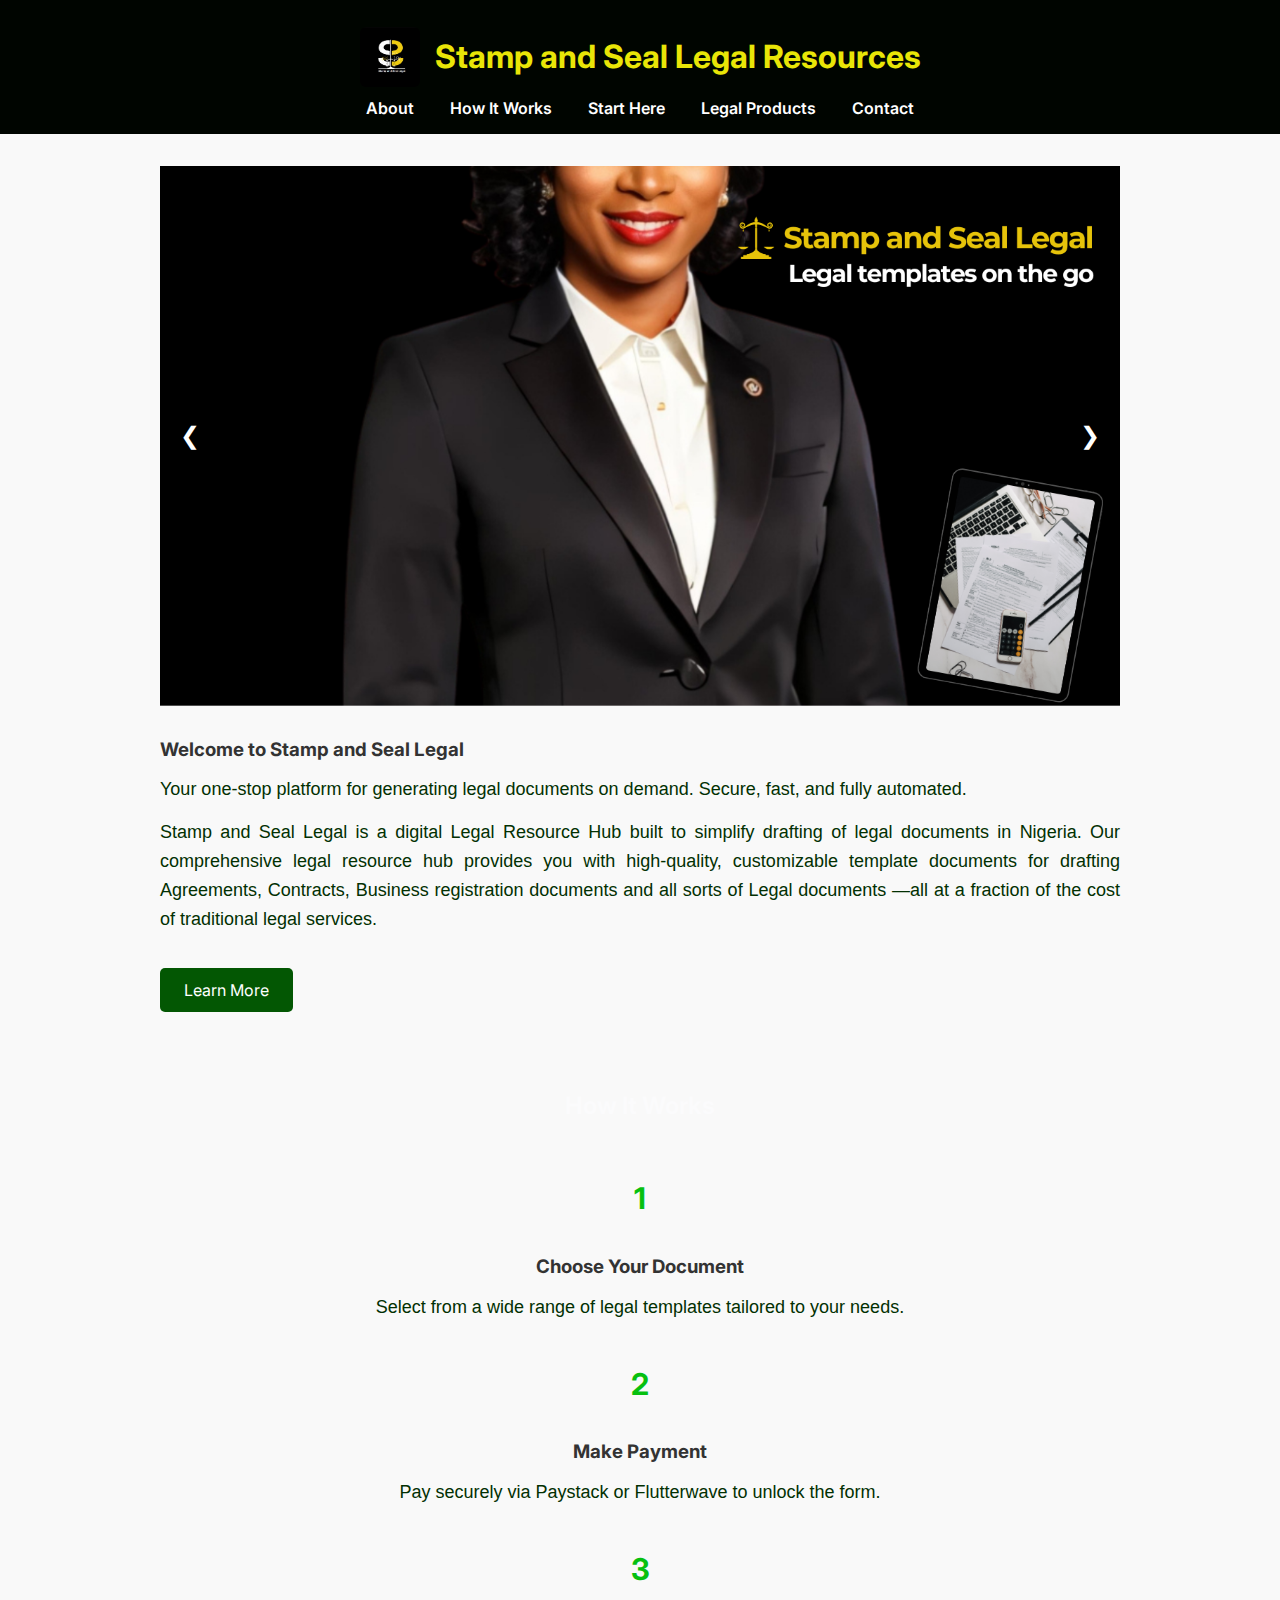
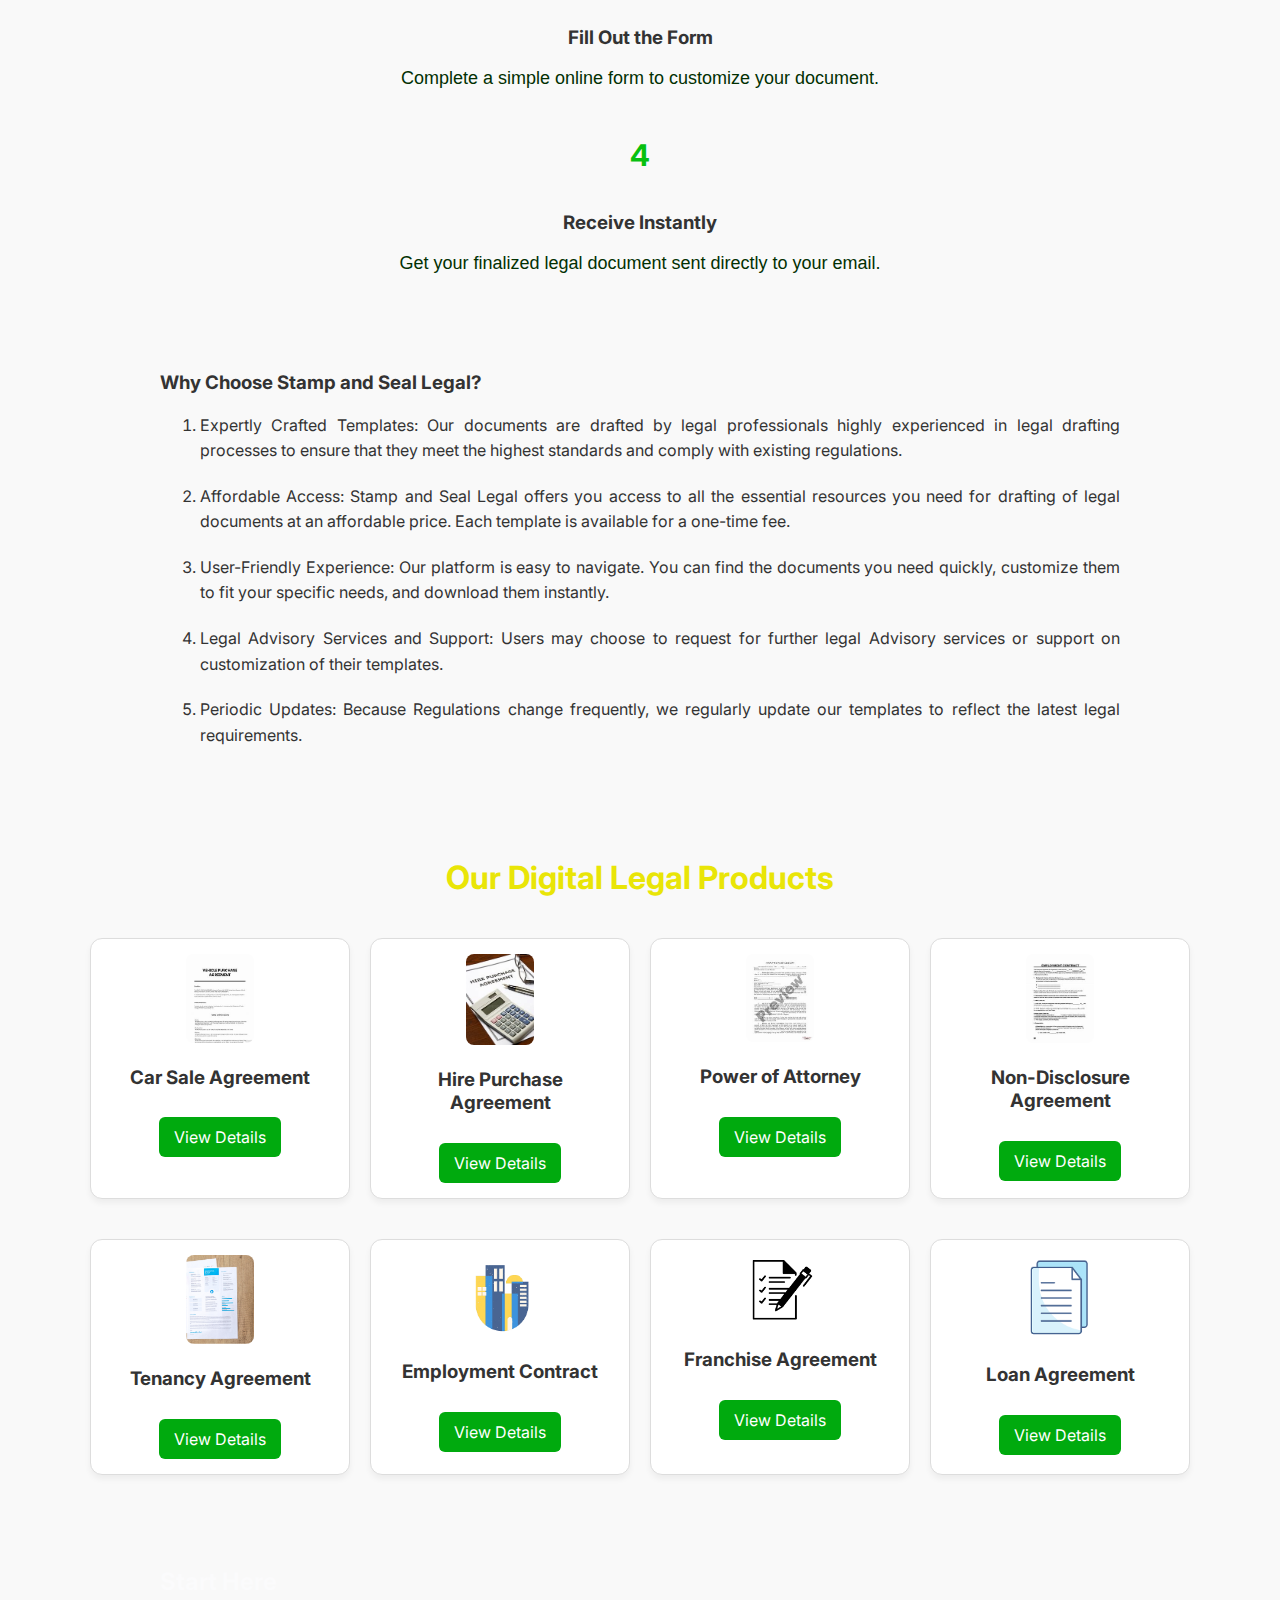
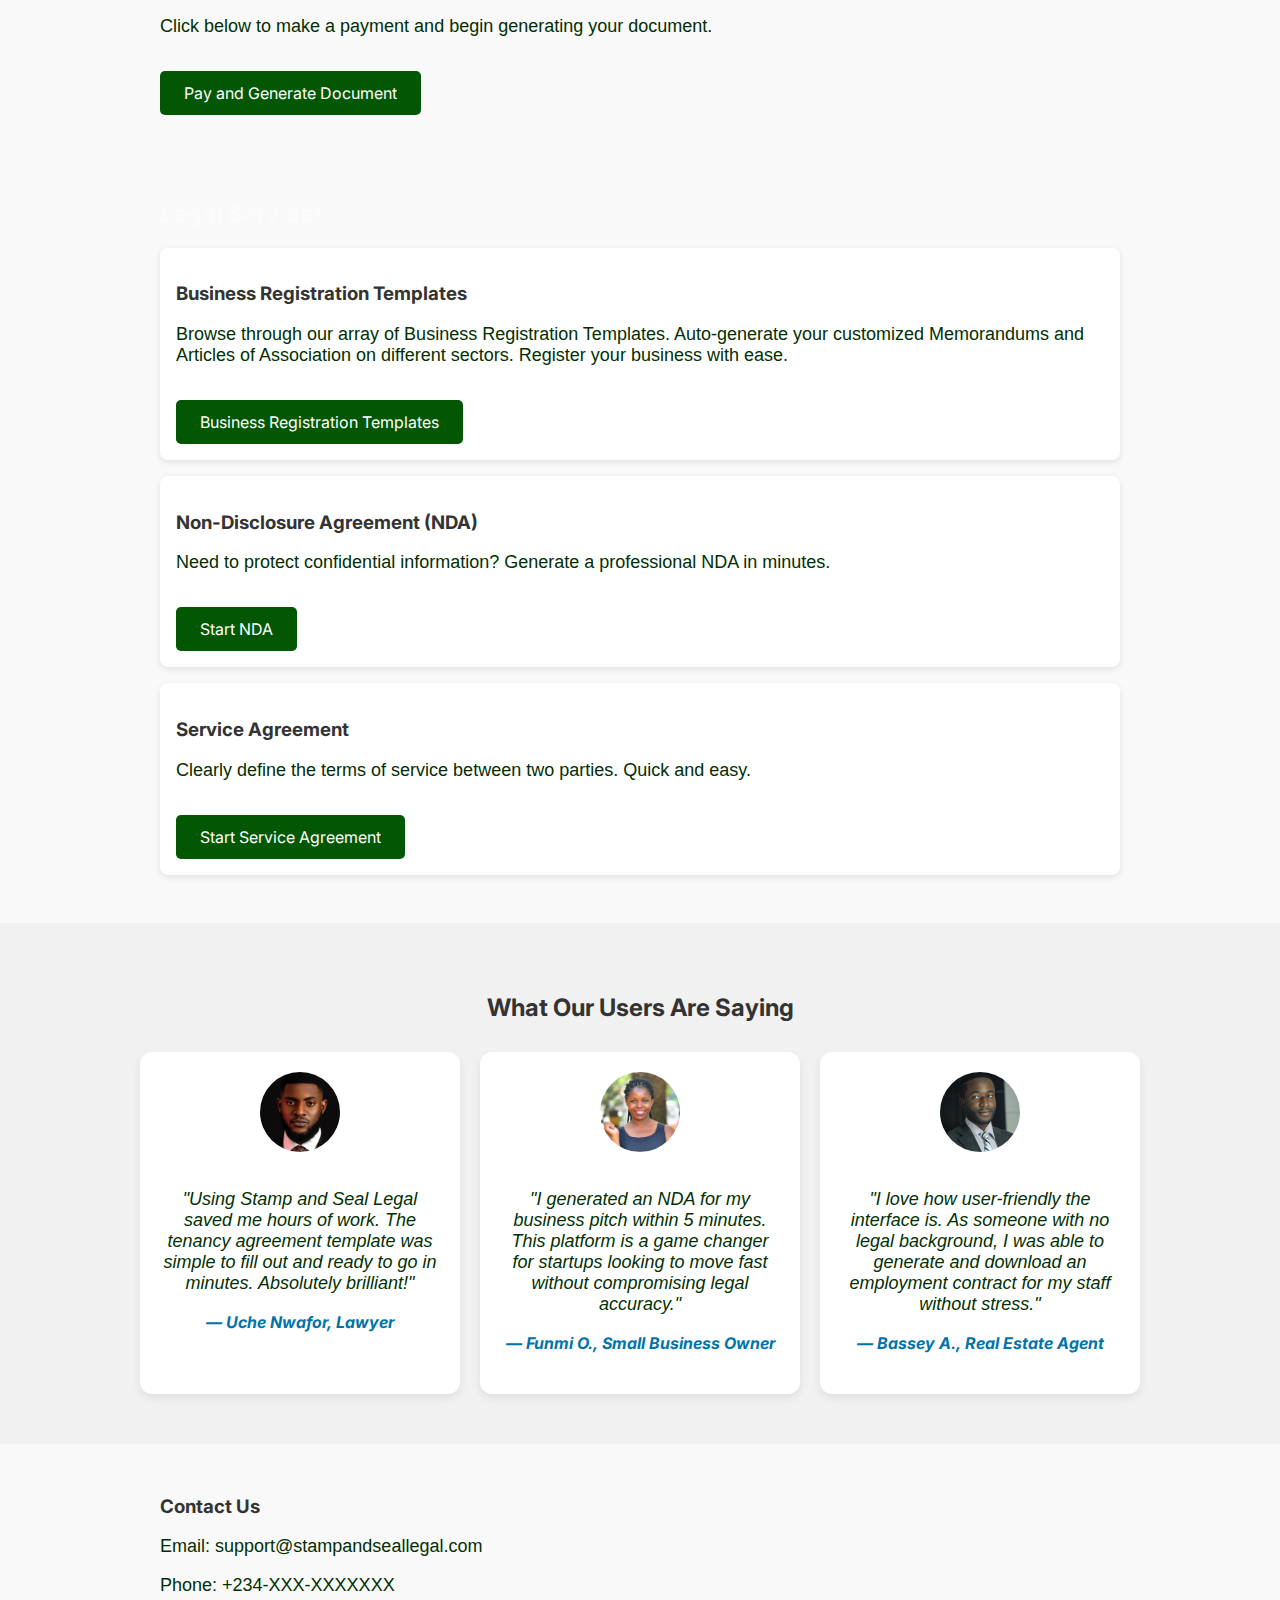
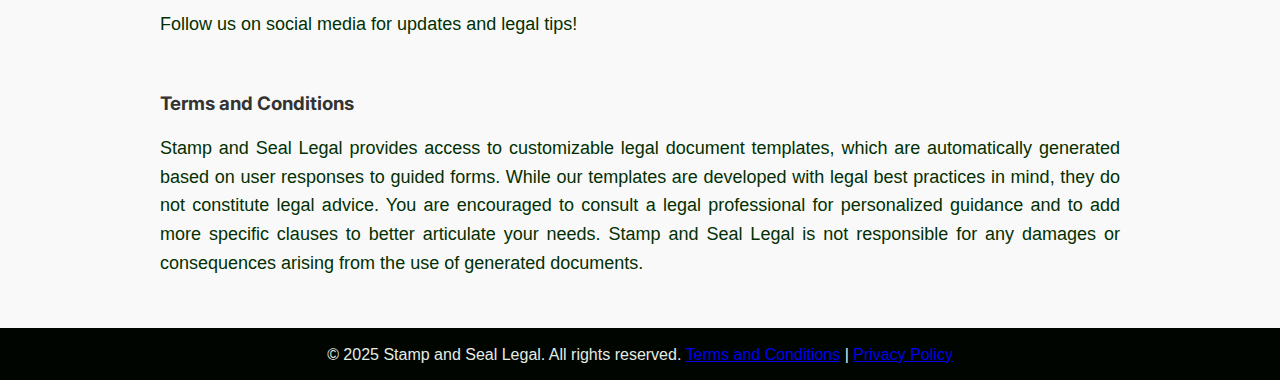
<file: index.html>
<!DOCTYPE html>
<html lang="en">
<head>
  <meta charset="UTF-8">
  <meta name="viewport" content="width=device-width, initial-scale=1.0">
  <title>Stamp and Seal Legal</title>
  <link href="https://fonts.googleapis.com/css2?family=Inter:wght@400;600&display=swap" rel="stylesheet">
  <style>
    /* Add this inside your <style> block at the top */
@media (max-width: 768px) {
  .header-container {
    flex-direction: column;
    align-items: center;
    text-align: center;
    gap: 10px;
  }

  .container {
    padding: 1em;
  }

  nav {
    display: flex;
    flex-wrap: wrap;
    justify-content: center;
  }

  nav a {
    margin: 0.5em;
    font-size: 14px;
  }

  .slides img {
    height: auto;
  }

  .how-it-works-grid {
    flex-direction: column;
    padding: 0 10px;
  }

  .step-card {
    grid-template-columns: 1fr;
    padding: 1em;
  }

  .product-grid {
    grid-template-columns: 1fr;
    padding: 0 10px;
  }

  .testimonial-container {
    grid-template-columns: 1fr;
    padding: 0 10px;
  }

  .responsive-center-image {
    width: 100%;
    padding: 0 10px;
  }

  .arrow {
    font-size: 18px;
    padding: 5px;
  }

  h1, h2, h3 {
    font-size: 1.4em;
    text-align: center;
  }

  p, p1, li {
    font-size: 16px;
  }
}

    body { font-family: 'Inter', sans-serif; margin: 0; padding: 0; background: #f9f9f9; color: #333; }
    header, footer { background-color: #000500;; padding: 1em; text-align: center; }
    nav a { margin: 0 1em; color: #fff; text-decoration: none; font-weight: 600; }
    .container { padding: 2em; max-width: 960px; margin: auto; }
    h1 { color: #e9e507; }
    h2 { color: #fbfbfc; }
    p {
      font-size: 18px;
      font-family: 'Segoe UI', Tahoma, Geneva, Verdana, sans-serif;
      color:#023002;
    }
    p1 {
      font-size: 16px;
      font-family: 'Segoe UI', Tahoma, Geneva, Verdana, sans-serif;
      color:#e5ece5;
    }
    .justified-text {
  text-align: justify;
  line-height: 1.6;
   }

    .cta-button { background-color: #035703; color: white; padding: 0.75em 1.5em; text-decoration: none; border-radius: 5px; display: inline-block; margin-top: 1em; }
    .service-step { background: white; margin: 1em 0; padding: 1em; border-radius: 8px; box-shadow: 0 2px 6px rgba(0,0,0,0.1); }
    footer p { margin: 0.5em 0; }

    /* Slider Styles */
    .slider {
      position: relative;
      max-width: 100%;
      height: 100px;
      overflow: hidden;
      margin-bottom: 2em;
    }
    .slides {
      display: flex;
      width: 300%;
      animation: slide 60s infinite;
    }
    .slides img {
      width: 100%;
      height: 100%;
    }
    @keyframes slide {
      0% { transform: translateX(0); }
      33% { transform: translateX(-100%); }
      66% { transform: translateX(-200%); }
      100% { transform: translateX(0); }
    }

    .slider-wrapper {
  position: relative;
  max-width: 100%;
  height: 100px;
  overflow: hidden;
  margin-bottom: 2em;
}

.slider {
  position: relative;
  width: 100%;
  height: 100%;
}

.slides {
  display: flex;
  width: 100%;
  transition: transform 0.5s ease-in-out;
}

.slides img {
  width: 100%;
  height: auto;
}

.arrow {
  position: absolute;
  top: 50%;
  transform: translateY(-50%);
  background-color: rgba(0,0,0,0.5);
  border: none;
  color: white;
  padding: 10px;
  font-size: 24px;
  cursor: pointer;
  z-index: 10;
}

.arrow.prev {
  left: 10px;
}

.arrow.next {
  right: 10px;
}

.product-gallery {
  text-align: center;
  padding: 40px 20px;
  background-color: #f9f9f9;
}

.product-gallery h2 {
  font-size: 2em;
  margin-bottom: 20px;
}

.product-grid {
  display: grid;
  grid-template-columns: repeat(auto-fit, minmax(250px, 1fr));
  gap: 20px;
  max-width: 1100px;
  margin: auto;
}

.product-box {
  background: #fff;
  border: 1px solid #ddd;
  padding: 15px;
  border-radius: 12px;
  box-shadow: 0 4px 6px rgba(0,0,0,0.05);
  transition: transform 0.3s;
}

.product-box:hover {
  transform: translateY(-5px);
}

.product-box img {
  width: 30%;
  height: auto;
  border-radius: 8px;
}

.details-btn {
  display: inline-block;
  margin-top: 10px;
  padding: 10px 15px;
  background-color: #00aa0e;
  color: white;
  text-decoration: none;
  border-radius: 6px;
  transition: background 0.3s;
}

.details-btn:hover {
  background-color: #00871d;
}

.testimonials {
  background: #f1f1f1;
  padding: 50px 20px;
  text-align: center;
}

.testimonials h2 {
  font-size: 1.5em;
  margin-bottom: 30px;
  color: #333;
}

.testimonial-container {
  display: grid;
  grid-template-columns: repeat(auto-fit, minmax(280px, 1fr));
  gap: 20px;
  max-width: 1000px;
  margin: auto;
}

.testimonial-box {
  background: white;
  border-radius: 12px;
  padding: 20px;
  box-shadow: 0 4px 8px rgba(0,0,0,0.08);
  font-style: italic;
  color: #444;
}

.testimonial-box h4 {
  margin-top: 15px;
  font-weight: bold;
  color: #0073aa;
}
.testimonial-avatar {
  width: 80px;
  height: 80px;
  object-fit: cover;
  border-radius: 50%;
  margin-bottom: 15px;
}
.responsive-center-image {
  display: block;
  margin-left: auto;
  margin-right: auto;
  max-width: 100%;
  height: auto;
  width: 70%;
}
.header-container {
  display: flex;
  align-items: center;
  justify-content: center;
  gap: 15px;
}

.site-logo {
  width: 60px;
  height: auto;
  border-radius: 6px;
}

.how-it-works-section {
  padding: 60px 20px;
  background-color: #f9f9f9;
  text-align: center;
}

.how-it-works-grid {
  display: flex;
  flex-direction: column;
  gap: 30px;
  margin-top: 40px;
}

.step-card-wrapper {
  position: relative;
  max-width: 100%;
  height: 100px;
  overflow: hidden;
  margin-bottom: 2em;
}


.step-card:hover {
  transform: translateY(-25px);
  background-color: #c5f1f1;
  box-shadow: 0 6px 20px rgba(0,0,0,0.1);
}

.step-number {
  display: inline-block;
  font-size: 30px;
  font-weight: bold;
  color: #07c010;
  margin-bottom: 20px;
}

  </style>
  
</head>
<body>
  <header>
    <div class="header-container">
      <img src="stamp-and-seal-logo.jpg" alt="Stamp and Seal Legal Logo" class="site-logo">
      <h1>Stamp and Seal Legal Resources</h1>
      </div>
    <nav>
      <a href="#about">About</a>
      <a href="#how-it-works">How It Works</a>
      <a href="#start">Start Here</a>
      <a href="#services">Legal Products</a>
      <a href="#contact">Contact</a>
    </nav>
  </header>

  <section id="about" class="container">
    <div class="slider">
      <div class="slides">
        <img src="stamp-and-seal-background.png" alt="Slide 1">
        <img src="stamp-and-seal-pic2.png" alt="Slide 2">
        <img src="stamp-and-seal-pic1.png" alt="Slide 3">
        <!-- Duplicate for seamless loop -->
        <img src="stamp-and-seal-background.png" alt="Slide 1">
        <img src="stamp-and-seal-pic2.png" alt="Slide 2">
        <img src="stamp-and-seal-pic1.png" alt="Slide 3">
        
      </div>
      <button class="arrow prev" onclick="moveSlide(-1)">&#10094;</button>
      <button class="arrow next" onclick="moveSlide(1)">&#10095;</button>
    </div>
      </div>
    </div>
    <h3>Welcome to Stamp and Seal Legal</h3>
   
    <p>Your one-stop platform for generating legal documents on demand. Secure, fast, and fully automated.</p>
    
    <p class="justified-text">Stamp and Seal Legal is a digital Legal Resource Hub built to simplify drafting of legal documents in Nigeria. Our comprehensive legal resource hub provides you with high-quality, customizable template documents for drafting Agreements, Contracts, Business registration documents and all sorts of Legal documents —all at a fraction of the cost of traditional legal services.</p>
    <a href="about.html" target="_blank" class="cta-button">Learn More</a>
  
    
    <section id="how-it-works" class="how-it-works-section">
    <h2>How It Works</h2>
   <div style="overflow-x: hidden;">
    <!-- content here -->
    <div class="how-it-works-grid">
      <div class="step-card">
        <span class="step-number">1</span>
        <h3>Choose Your Document</h3>
        <p>Select from a wide range of legal templates tailored to your needs.</p>
      </div>
      <div class="step-card">
        <span class="step-number">2</span>
        <h3>Make Payment</h3>
        <p>Pay securely via Paystack or Flutterwave to unlock the form.</p>
      </div>
      <div class="step-card">
        <span class="step-number">3</span>
        <h3>Fill Out the Form</h3>
        <p>Complete a simple online form to customize your document.</p>
      </div>
      <div class="step-card">
        <span class="step-number">4</span>
        <h3>Receive Instantly</h3>
        <p>Get your finalized legal document sent directly to your email.</p>
      </div>
    </div>
  
  </section>
</div>
  
   <h3>Why Choose Stamp and Seal Legal?</h3>
  <ol>
    <li class="justified-text">Expertly Crafted Templates: Our documents are drafted by legal professionals highly experienced in legal drafting processes to ensure that they meet the highest standards and comply with existing regulations.</li>
    <br>
    <li class="justified-text">Affordable Access: Stamp and Seal Legal offers you access to all the essential resources you need for drafting of legal documents at an affordable price. Each template is available for a one-time fee.</li>
    <br>
    <li class="justified-text">User-Friendly Experience: Our platform is easy to navigate. You can find the documents you need quickly, customize them to fit your specific needs, and download them instantly.</li>
    <br>
    <li class="justified-text">Legal Advisory Services and Support: Users may choose to request for further legal Advisory services or support on customization of their templates.</li>
    <br>
    <li class="justified-text">Periodic Updates: Because Regulations change frequently, we regularly update our templates to reflect the latest legal requirements.
  </ol>
  </section>

  <section class="product-gallery">
    <h1>Our Digital Legal Products</h1>
    <br>
    <div class="product-grid">
      <div class="product-box">
        <img src="car-sale-agreement.jpg" alt="Product 1">
        <h3>Car Sale Agreement</h3>
        <a href="tenancy.html" class="details-btn">View Details</a>
      </div>
      <div class="product-box">
        <img src="Hire-purchase-agreement.jpg" alt="Product 2">
        <h3>Hire Purchase Agreement</h3>
        <a href="employment.html" class="details-btn">View Details</a>
      </div>
      <div class="product-box">
        <img src="tenancy-agreement.jpg" alt="Product 3">
        <h3>Power of Attorney</h3>
        <a href="poa.html" class="details-btn">View Details</a>
      </div>
      <div class="product-box">
        <img src="employment-contract.jpg" alt="Product 4">
        <h3>Non-Disclosure Agreement</h3>
        <a href="nda.html" class="details-btn">View Details</a>
      </div>
    </div>
    <br>
    <br>
    <div class="product-grid">
      <div class="product-box">
        <img src="product-pic1.png" alt="Product 1">
        <h3>Tenancy Agreement</h3>
        <a href="https://forms.gle/ZsUneX36v8WkPVnp9" class="details-btn">View Details</a>
      </div>
      <div class="product-box">
        <img src="product-pic2.png" alt="Product 2">
        <h3>Employment Contract</h3>
        <a href="employment.html" class="details-btn">View Details</a>
      </div>
      <div class="product-box">
        <img src="product-pic3.png" alt="Product 3">
        <h3>Franchise Agreement</h3>
        <a href="franchise-agreement.html" class="details-btn">View Details</a>
      </div>
      <div class="product-box">
        <img src="product-pic4.png" alt="Product 4">
        <h3>Loan Agreement</h3>
        <a href="loan-agreement.html" class="details-btn">View Details</a>
      </div>
    </div>
  </section>
  
  <section id="start" class="container">
    <h2>Start Here</h2>
    <p>Click below to make a payment and begin generating your document.</p>
    <a href="https://paystack.com/pay/example" class="cta-button" target="_blank">Pay and Generate Document</a>
  </section>

  <section id="services" class="container">
    <h2>Legal Services</h2>

    <div class="service-step">
      <h3>Business Registration Templates</h3>
      <p>Browse through our array of Business Registration Templates. Auto-generate your customized Memorandums and Articles of Association on different sectors. Register your business with ease.</p>
      <a href="business-registration-templates.html" target="_blank" class="cta-button">Business Registration Templates</a>
    </div>

    <div class="service-step">
      <h3>Non-Disclosure Agreement (NDA)</h3>
      <p>Need to protect confidential information? Generate a professional NDA in minutes.</p>
      <a href="https://yourwebsite.com/nda" class="cta-button">Start NDA</a>
    </div>

    <div class="service-step">
      <h3>Service Agreement</h3>
      <p>Clearly define the terms of service between two parties. Quick and easy.</p>
      <a href="https://yourwebsite.com/service-agreement" class="cta-button">Start Service Agreement</a>
    </div>
  </section>

  <section class="testimonials">
    <h2>What Our Users Are Saying</h2>
    <div class="testimonial-container">
      <div class="testimonial-box">
        <img src="testimonial-pic 2.png" alt="Uche N." class="testimonial-avatar">
        <p>"Using Stamp and Seal Legal saved me hours of work. The tenancy agreement template was simple to fill out and ready to go in minutes. Absolutely brilliant!"</p>
        <h4>— Uche Nwafor, Lawyer</h4>
      </div>
      <div class="testimonial-box">
        <img src="testimonial-pic 4.png" alt="Ada O." class="testimonial-avatar">
        <p>"I generated an NDA for my business pitch within 5 minutes. This platform is a game changer for startups looking to move fast without compromising legal accuracy."</p>
        <h4>— Funmi O., Small Business Owner</h4>
      </div>
      <div class="testimonial-box">
        <img src="testimonial-pic 1.png" alt="Chuka A." class="testimonial-avatar">
        <p>"I love how user-friendly the interface is. As someone with no legal background, I was able to generate and download an employment contract for my staff without stress."</p>
        <h4>— Bassey A., Real Estate Agent</h4>
      </div>
    </div>
  </section>
  
  
  <section id="contact" class="container">
    <h3>Contact Us</h3>
    <p>Email: support@stampandseallegal.com</p>
    <p>Phone: +234-XXX-XXXXXXX</p>
    <p>Follow us on social media for updates and legal tips!</p>
    
    <br>
    <h3>Terms and Conditions</h3>
    <p class="justified-text">Stamp and Seal Legal provides access to customizable legal document templates, which are automatically generated based on user responses to guided forms. While our templates are developed with legal best practices in mind, they do not constitute legal advice. You are encouraged to consult a legal professional for personalized guidance and to add more specific clauses to better articulate your needs.

      Stamp and Seal Legal is not responsible for any damages or consequences arising from the use of generated documents.</p>

  </section>

  <footer>
    <p1>&copy; 2025 Stamp and Seal Legal. All rights reserved.</p2>
    <p1><a href="terms.html" target="_blank">Terms and Conditions</a> |
      <a href="privacy.html" target="_blank">Privacy Policy</a>
      </p1> 
    </footer>
</body>
</html>
</file>
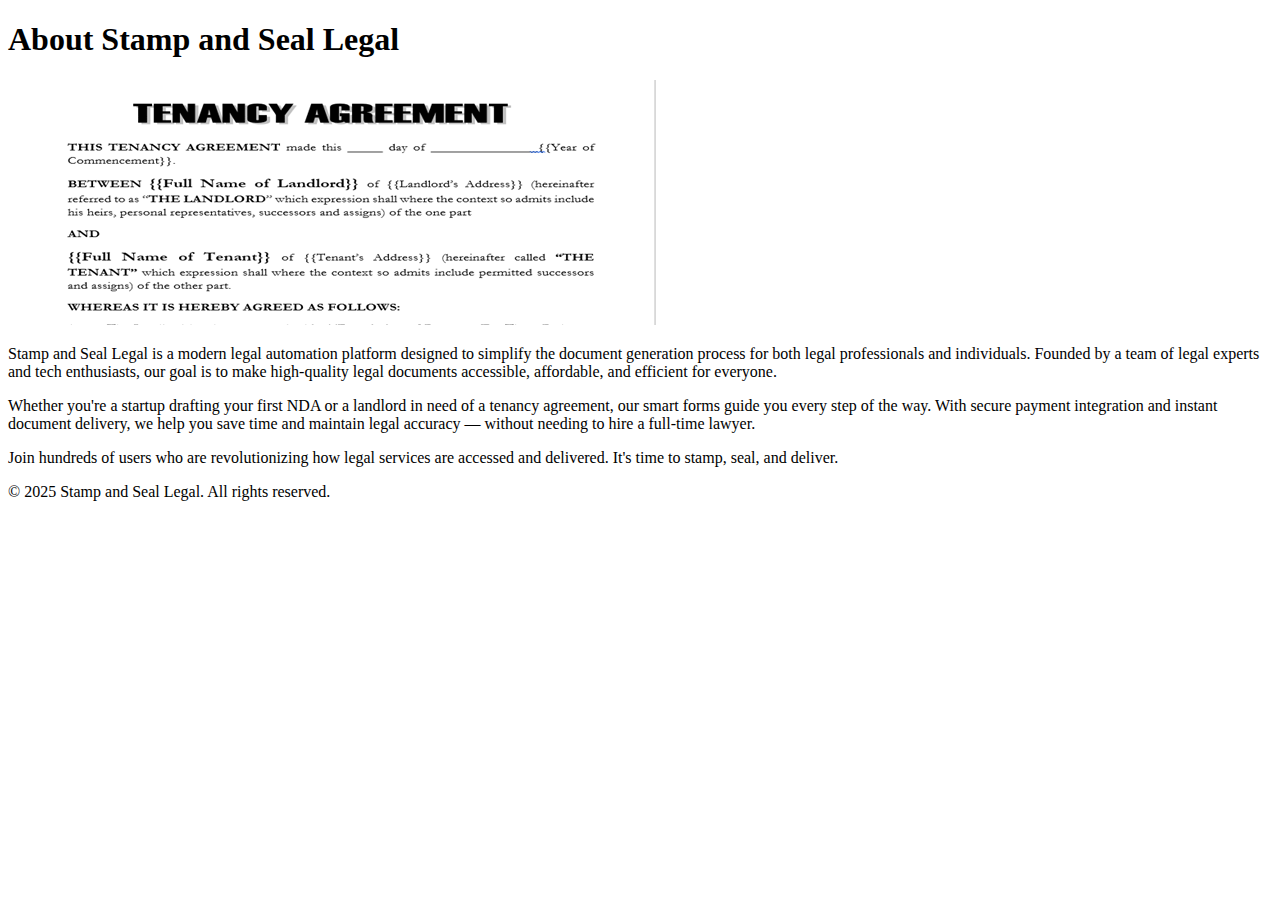
<file: About.html>
<!DOCTYPE html>
<html lang="en">
<head>
  <meta charset="UTF-8">
  <meta name="viewport" content="width=device-width, initial-scale=1.0">
  <title>About Stamp and Seal Legal</title>
  <link rel="styles" href="styles.css">
<h1>About Stamp and Seal Legal</h1>
</head>
 <section id="about" class="container">
    
    <img src="contract-doc.png" alt="Pic 1">
    <p class="justified-text">Stamp and Seal Legal is a modern legal automation platform designed to simplify the document generation process for both legal professionals and individuals. Founded by a team of legal experts and tech enthusiasts, our goal is to make high-quality legal documents accessible, affordable, and efficient for everyone.
    </p>
    <p class="justified-text">Whether you're a startup drafting your first NDA or a landlord in need of a tenancy agreement, our smart forms guide you every step of the way. With secure payment integration and instant document delivery, we help you save time and maintain legal accuracy — without needing to hire a full-time lawyer.</p>
    <p class="justified-text">Join hundreds of users who are revolutionizing how legal services are accessed and delivered. It's time to stamp, seal, and deliver.</p>
  </section>
  <footer>
    <p1>&copy; 2025 Stamp and Seal Legal. All rights reserved.</p2>
  </footer>
</body>
</html>
</file>
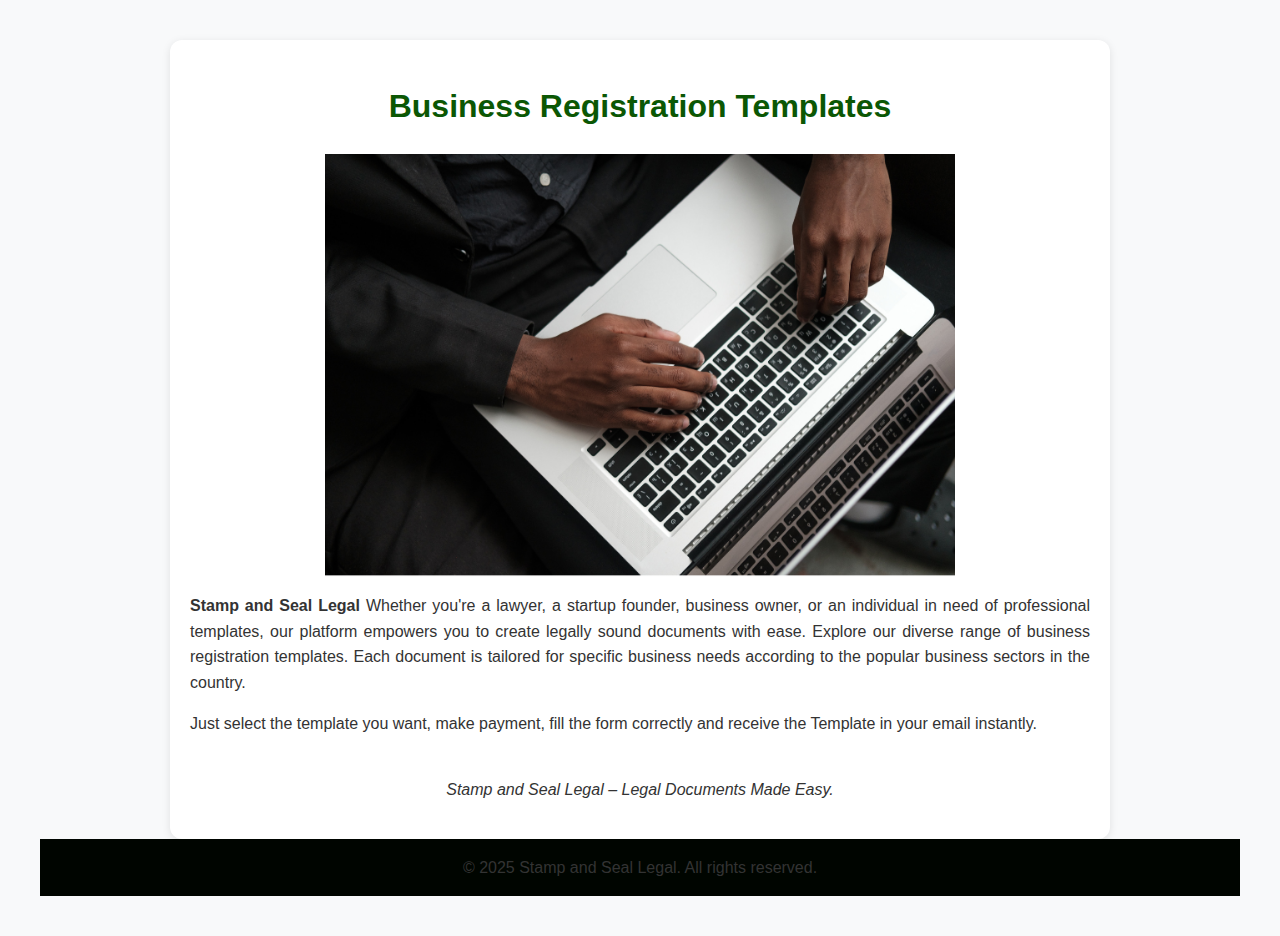
<file: business-registration-templates.html>
<!DOCTYPE html>
<html lang="en">
<head>
  <meta charset="UTF-8">
  <meta name="viewport" content="width=device-width, initial-scale=1">
  <title>About Us | Stamp and Seal Legal</title>
  <style>
    
    body {
      font-family: 'Segoe UI', sans-serif;
      line-height: 1.6;
      margin: 40px;
      background-color: #f8f9fa;
      color: #333;
    }
    .container {
      max-width: 900px;
      margin: auto;
      padding: 20px;
      background-color: #fff;
      border-radius: 12px;
      box-shadow: 0 2px 8px rgba(0,0,0,0.1);
    }
    h1 {
      color: #0b5704;
      text-align: center;
    }
    p {
      text-align: justify;
    }
    footer { background-color: #000500;; padding: 1em; text-align: center; }
  
.responsive-center-image {
  display: block;
  margin-left: auto;
  margin-right: auto;
  max-width: 100%;
  height: auto;
  width: 70%;
}
  </style>
</head>
<body>
  <div class="container">
    <h1>Business Registration Templates</h1>
    <img src="business-registration-pic.png" alt="Description" class="responsive-center-image">
    <p>
      <strong>Stamp and Seal Legal</strong> Whether you're a lawyer, a startup founder, business owner, or an individual in need of professional templates, our platform empowers you to create legally sound documents with ease. Explore our diverse range of business registration templates. Each document is tailored for specific business needs according to the popular business sectors in the country.
    </p>
    <p>
     Just select the template you want, make payment, fill the form correctly and receive the Template in your email instantly.
    </p>
    <p style="text-align: center; margin-top: 40px;">
      <em>Stamp and Seal Legal – Legal Documents Made Easy.</em>
    </p>
  </div>
</body>
</html>

  
  <footer>
    <p1>&copy; 2025 Stamp and Seal Legal. All rights reserved.</p2>
  
    </footer>

</html>
</file>
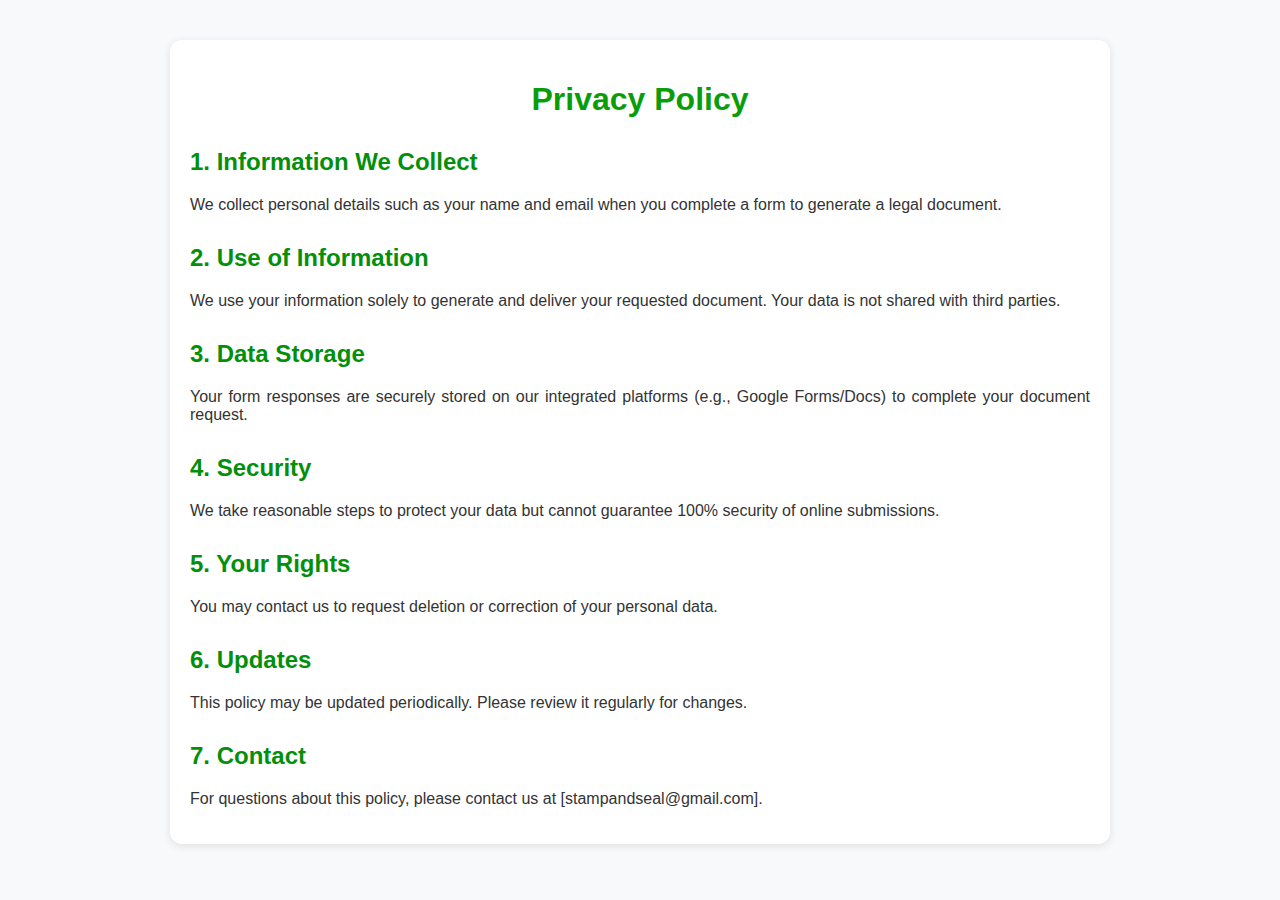
<file: privacy.html>
<!DOCTYPE html>
<html lang="en">
<head>
  <meta charset="UTF-8">
  <meta name="viewport" content="width=device-width, initial-scale=1">
  <title>Privacy Policy | Stamp and Seal Legal</title>
  <style>
    body {
      font-family: 'Segoe UI', sans-serif;
      margin: 40px;
      background-color: #f8f9fa;
      color: #333;
    }
    .container {
      max-width: 900px;
      margin: auto;
      padding: 20px;
      background-color: #fff;
      border-radius: 12px;
      box-shadow: 0 2px 8px rgba(0,0,0,0.1);
    }
    h1 {
      color: #099e09;
      text-align: center;
    }
    h2 {
      margin-top: 30px;
      color: #048f0b;
    }
    p {
      text-align: justify;
    }
  </style>
</head>
<body>
  <div class="container">
    <h1>Privacy Policy</h1>

    <h2>1. Information We Collect</h2>
    <p>We collect personal details such as your name and email when you complete a form to generate a legal document.</p>

    <h2>2. Use of Information</h2>
    <p>We use your information solely to generate and deliver your requested document. Your data is not shared with third parties.</p>

    <h2>3. Data Storage</h2>
    <p>Your form responses are securely stored on our integrated platforms (e.g., Google Forms/Docs) to complete your document request.</p>

    <h2>4. Security</h2>
    <p>We take reasonable steps to protect your data but cannot guarantee 100% security of online submissions.</p>

    <h2>5. Your Rights</h2>
    <p>You may contact us to request deletion or correction of your personal data.</p>

    <h2>6. Updates</h2>
    <p>This policy may be updated periodically. Please review it regularly for changes.</p>

    <h2>7. Contact</h2>
    <p>For questions about this policy, please contact us at [stampandseal@gmail.com].</p>
  </div>
</body>
</html>
</file>
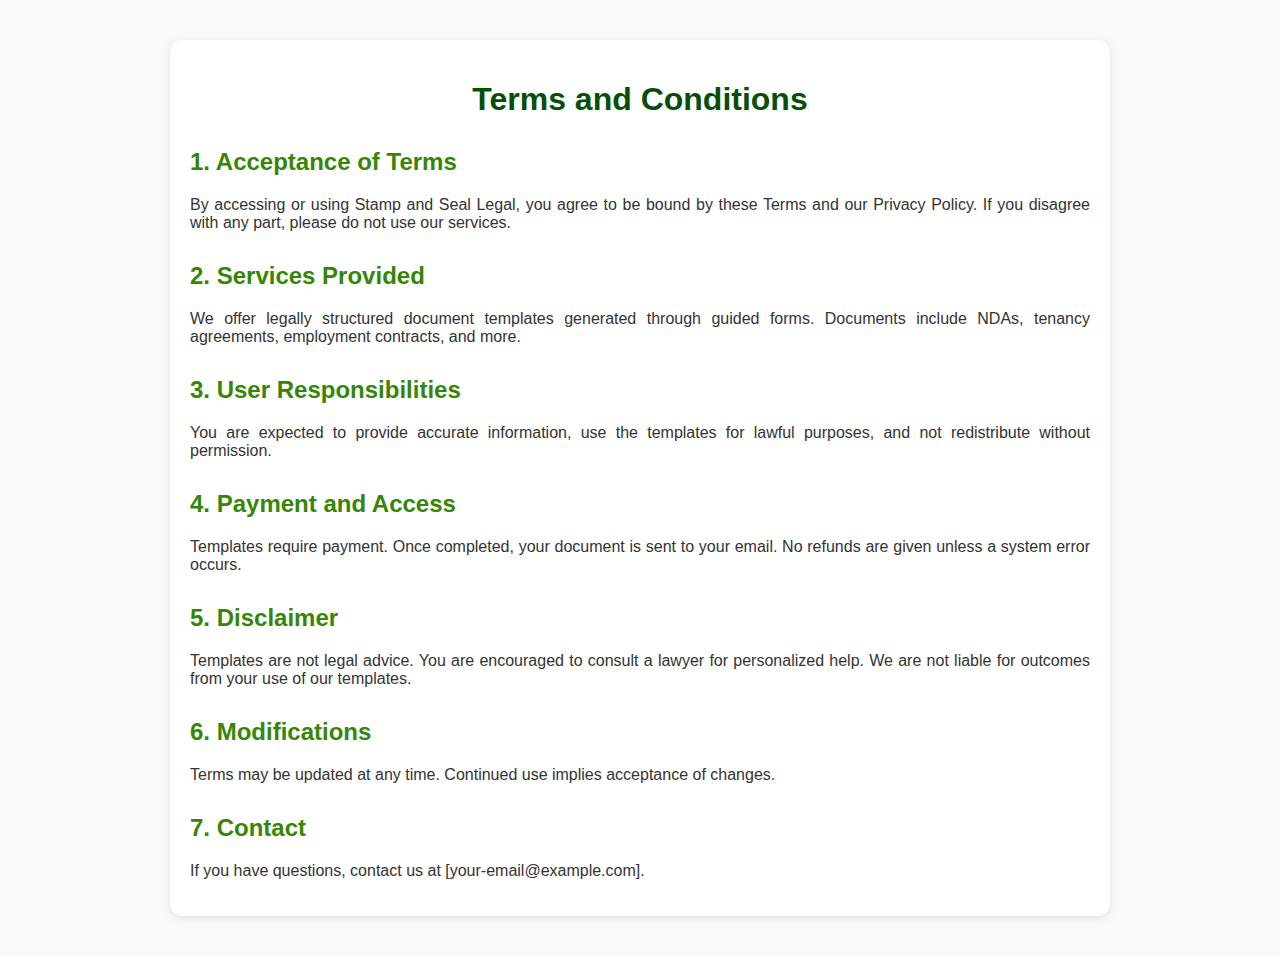
<file: terms.html>
<!DOCTYPE html>
<html lang="en">
<head>
  <meta charset="UTF-8">
  <meta name="viewport" content="width=device-width, initial-scale=1">
  <title>Terms and Conditions | Stamp and Seal Legal</title>
  <style>
    body {
      font-family: 'Segoe UI', sans-serif;
      margin: 40px;
      background-color: #f8f9fa;
      color: #333;
    }
    .container {
      max-width: 900px;
      margin: auto;
      padding: 20px;
      background-color: #fff;
      border-radius: 12px;
      box-shadow: 0 2px 8px rgba(0,0,0,0.1);
    }
    h1 {
      color: #074e07;
      text-align: center;
    }
    h2 {
      margin-top: 30px;
      color: #358605;
    }
    p {
      text-align: justify;
    }
  </style>
</head>
<body>
  <div class="container">
    <h1>Terms and Conditions</h1>
    
    

    <h2>1. Acceptance of Terms</h2>
    <p>By accessing or using Stamp and Seal Legal, you agree to be bound by these Terms and our Privacy Policy. If you disagree with any part, please do not use our services.</p>

    <h2>2. Services Provided</h2>
    <p>We offer legally structured document templates generated through guided forms. Documents include NDAs, tenancy agreements, employment contracts, and more.</p>

    <h2>3. User Responsibilities</h2>
    <p>You are expected to provide accurate information, use the templates for lawful purposes, and not redistribute without permission.</p>

    <h2>4. Payment and Access</h2>
    <p>Templates require payment. Once completed, your document is sent to your email. No refunds are given unless a system error occurs.</p>

    <h2>5. Disclaimer</h2>
    <p>Templates are not legal advice. You are encouraged to consult a lawyer for personalized help. We are not liable for outcomes from your use of our templates.</p>

    <h2>6. Modifications</h2>
    <p>Terms may be updated at any time. Continued use implies acceptance of changes.</p>

    <h2>7. Contact</h2>
    <p>If you have questions, contact us at [your-email@example.com].</p>
  </div>
</body>
</html>
</file>
<file: styles.css>
body {
  font-family:'Segoe UI', Tahoma, Geneva, Verdana, sans-serif;
  text-align: center;
  margin: 0;
  padding: 0;
}
body {
  font-size: 13;
  color:#012901
}

header {
  background-color: #120114;
  color: white;
  padding: 20px;
}

section {
  margin: 20px;
}
 
header, footer { background-color: #000500;; padding: 1em; text-align: center; }
    
   
    p {
      font-size: 2em;
      font-family: Georgia, 'Times New Roman', Times, serif;
    }
    .cta-button { background-color: #035703; color: white; padding: 0.75em 1.5em; text-decoration: none; border-radius: 5px; display: inline-block; margin-top: 1em; }
    
    footer p { margin: 0.5em 0; }
</file>
